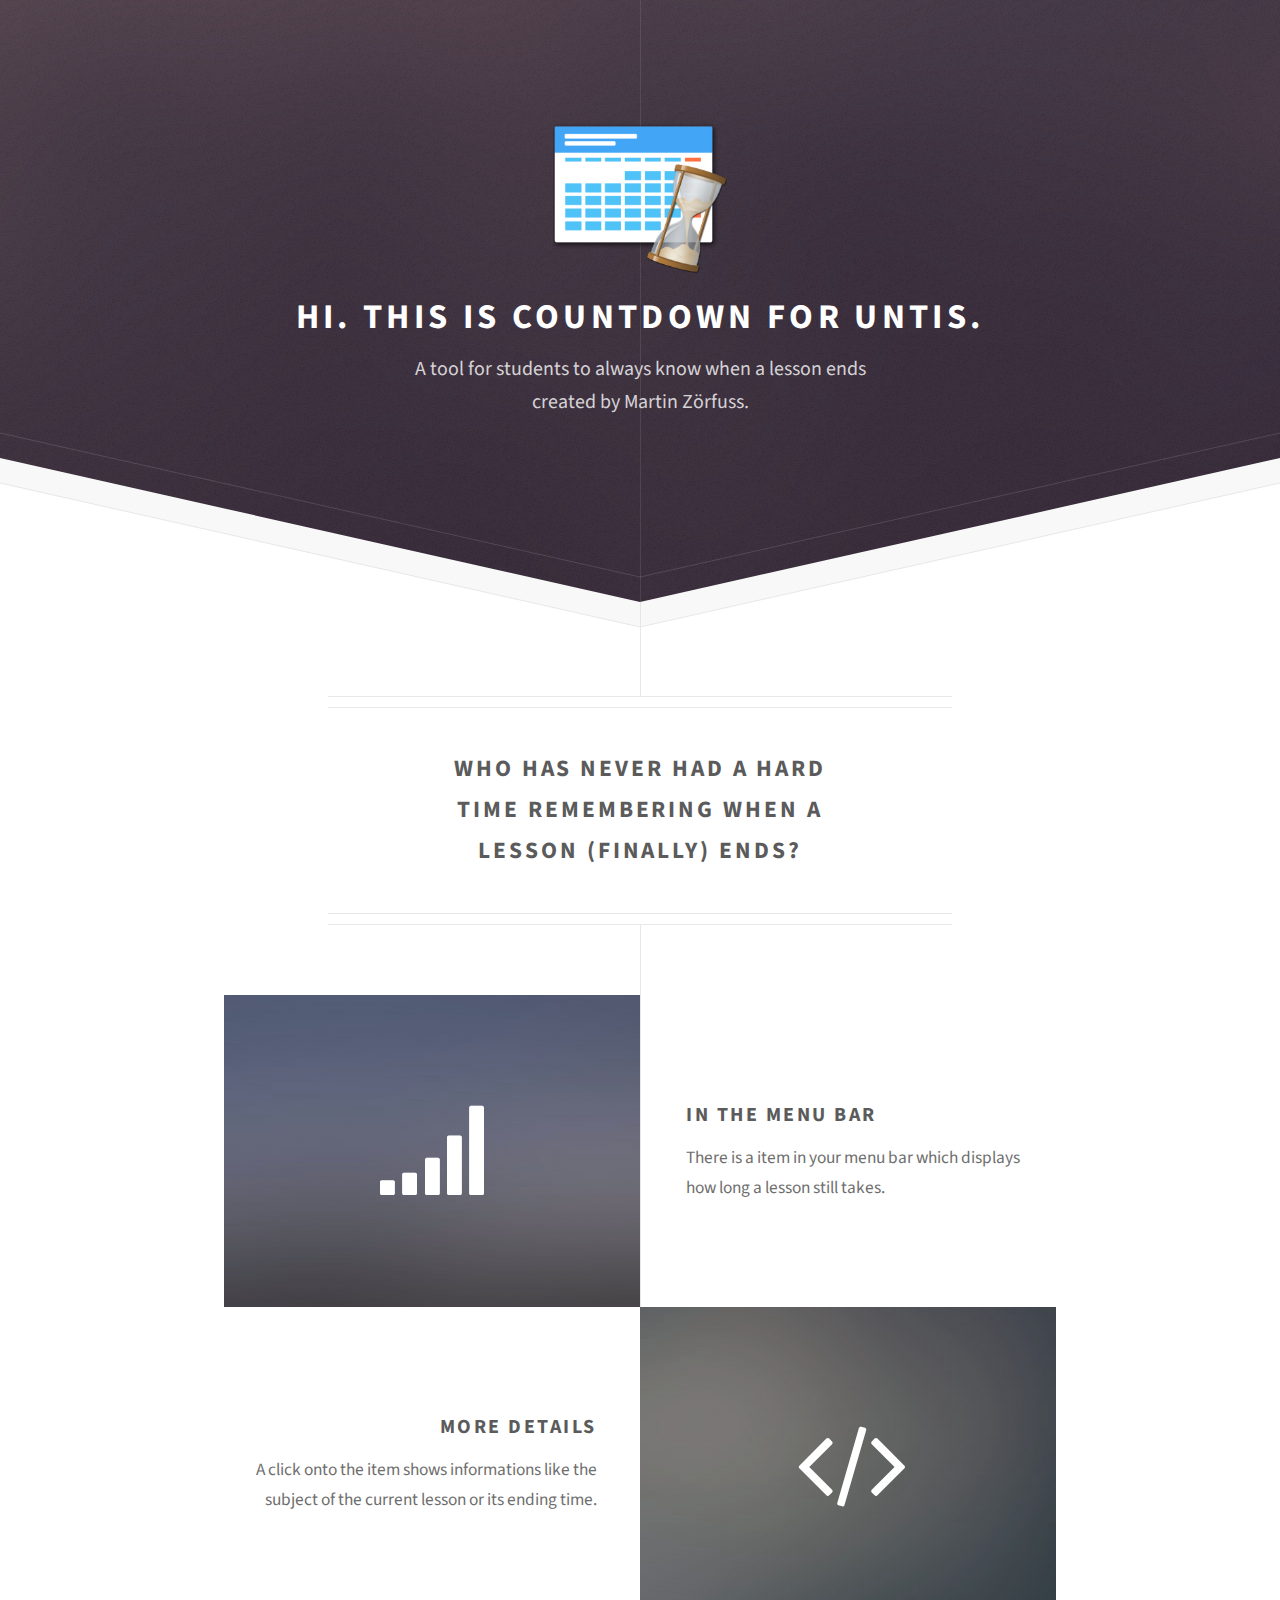
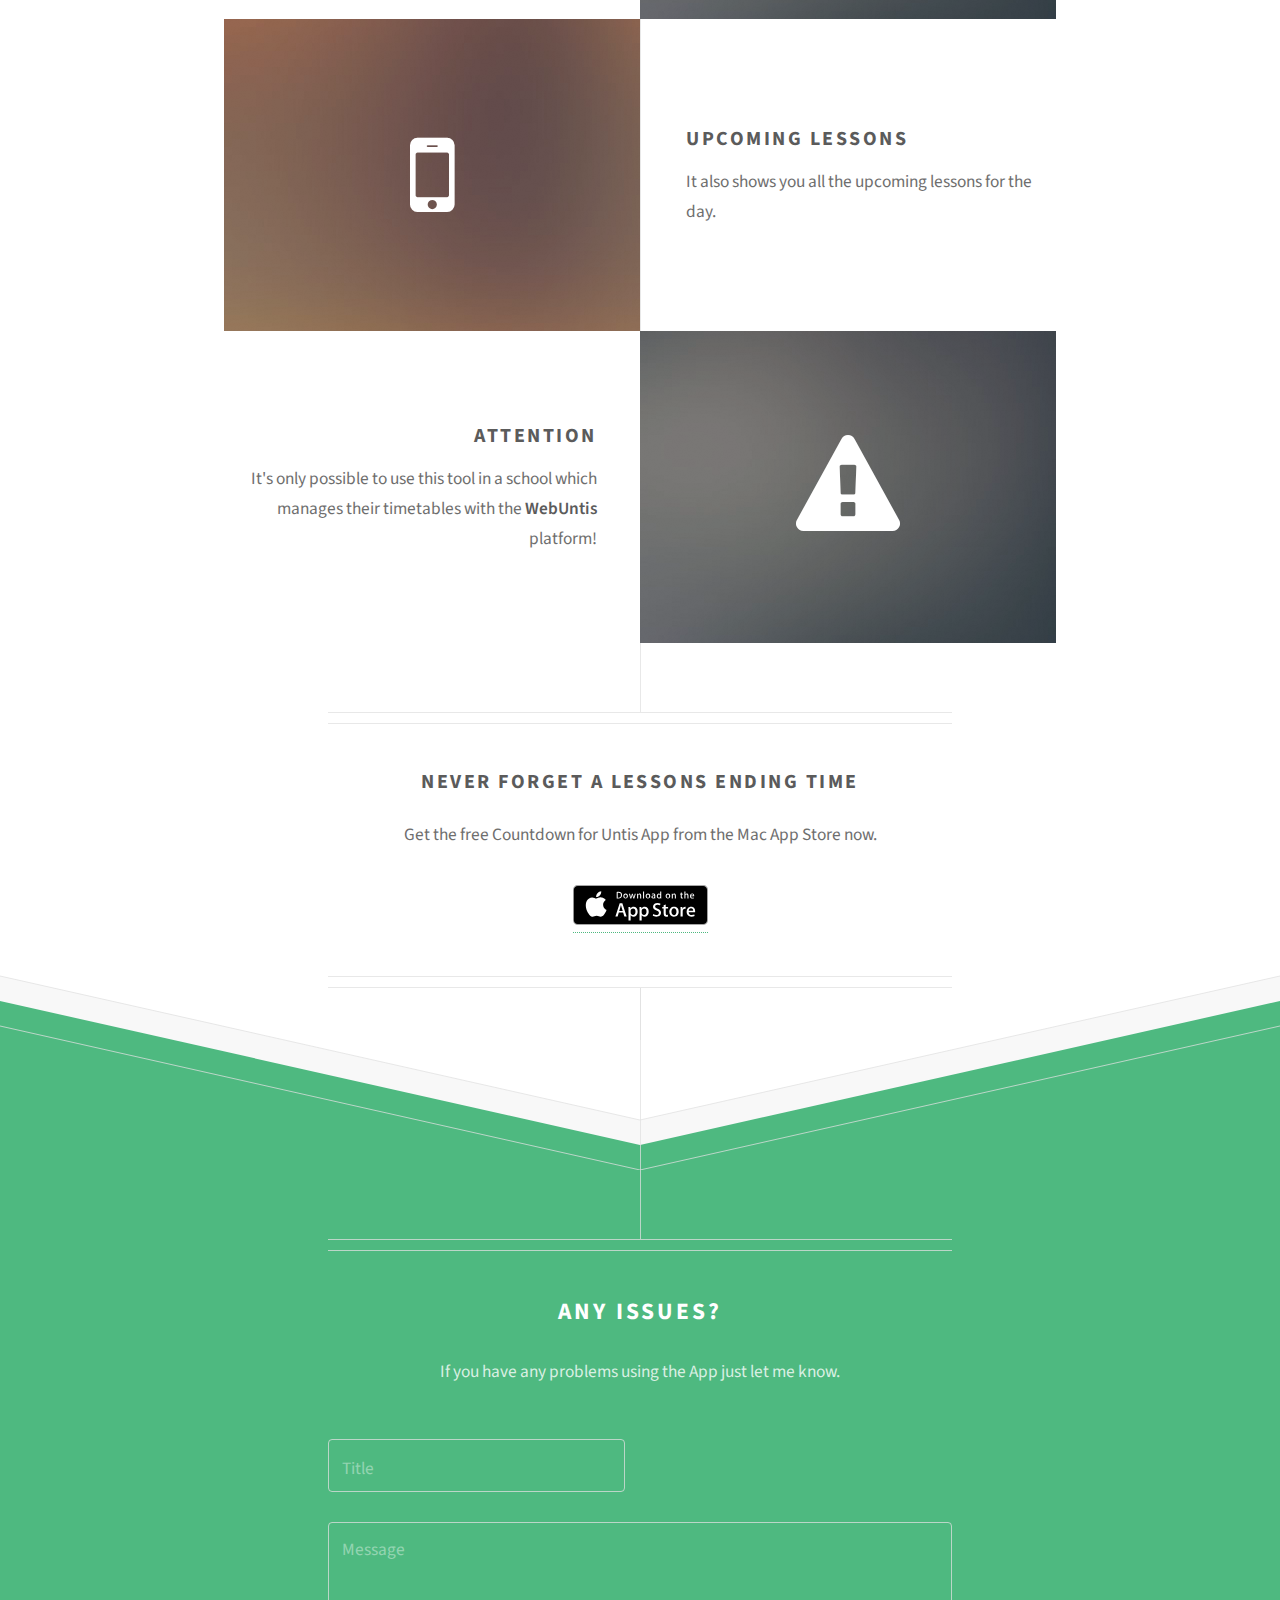
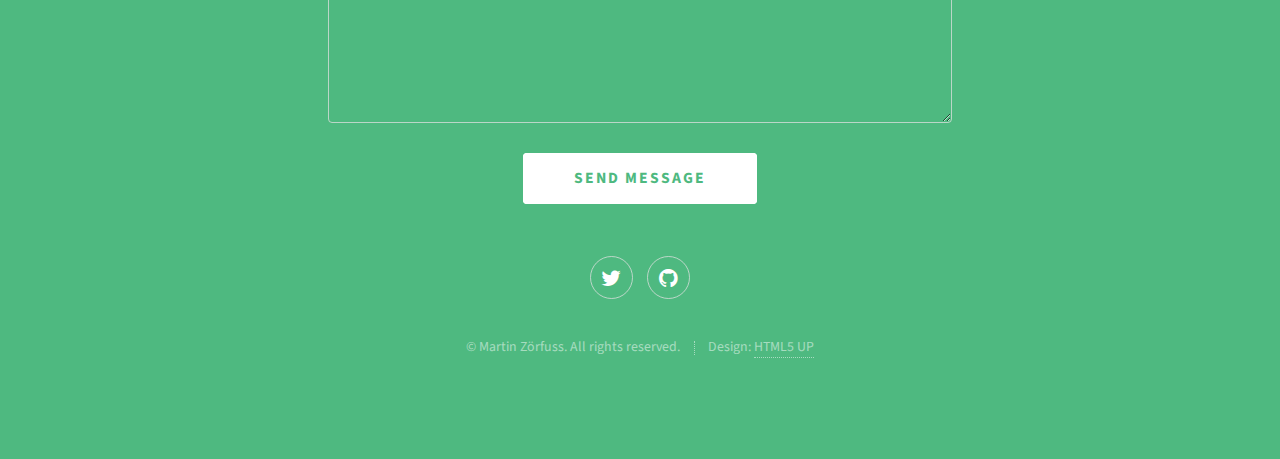
<file: UntisCountdown/index.html>
<!DOCTYPE HTML>
<!--
	Directive by HTML5 UP
	html5up.net | @ajlkn
	Free for personal and commercial use under the CCA 3.0 license (html5up.net/license)
-->
<html>
	<head>
		<title>Countdown for Untis</title>
		<meta charset="utf-8" />
		<meta name="viewport" content="width=device-width, initial-scale=1" />
		<!--[if lte IE 8]><script src="assets/js/ie/html5shiv.js"></script><![endif]-->
		<link rel="stylesheet" href="assets/css/main.css" />
		<!--[if lte IE 8]><link rel="stylesheet" href="assets/css/ie8.css" /><![endif]-->
	</head>
	<body>

		<!-- Header -->
			<div id="header">
				<!--span class="logo icon fa-paper-plane-o">TEST</span-->
				<img src="assets/logo.png" class="icon" style="height: 10em;"/>
				<h1>Hi. This is Countdown for Untis.</h1>
				<p>A tool for students to always know when a lesson ends
				<br />
				created by Martin Zörfuss.</p>
			</div>

		<!-- Main -->
			<div id="main">

				<header class="major container 75%">
					<h2>Who has never had a hard
					<br />
					time remembering when a
					<br />
					lesson (finally) ends?</h2>
					<!--
					<p>Tellus erat mauris ipsum fermentum<br />
					etiam vivamus nunc nibh morbi.</p>
					-->
				</header>

				<div class="box alt container">
					<section class="feature left">
						<div class="image icon fa-signal"><img src="images/pic01.jpg" alt="" /></div>
						<div class="content">
							<h3>In the Menu Bar</h3>
							<p>There is a item in your menu bar which displays how long a lesson still takes.</p>
						</div>
					</section>
					<section class="feature right">
						<div class="image icon fa-code"><img src="images/pic02.jpg" alt="" /></div>
						<div class="content">
							<h3>More Details</h3>
							<p>A click onto the item shows informations like the subject of the current lesson or its ending time.</p>
						</div>
					</section>
					<section class="feature left">
						<div class="image icon fa-mobile"><img src="images/pic03.jpg" alt="" /></div>
						<div class="content">
							<h3>Upcoming Lessons</h3>
							<p>It also shows you all the upcoming lessons for the day.</p>
						</div>
					</section>
					<section class="feature right">
						<div class="image icon fa-exclamation-triangle"><img src="images/pic02.jpg" alt="" /></div>
						<div class="content">
							<h3>Attention</h3>
							<p>It's only possible to use this tool in a school which manages their timetables with the <strong>WebUntis</strong> platform!</p>
						</div>
					</section>
				</div>

				<!--
				<div class="box container">
					<header>
						<h2>A lot of generic stuff</h2>
					</header>
					<section>
						<header>
							<h3>Paragraph</h3>
							<p>This is the subtitle for this particular heading</p>
						</header>
						<p>Phasellus nisl nisl, varius id <sup>porttitor sed pellentesque</sup> ac orci. Pellentesque
						habitant <strong>strong</strong> tristique <b>bold</b> et netus <i>italic</i> malesuada <em>emphasized</em> ac turpis egestas. Morbi
						leo suscipit ut. Praesent <sub>id turpis vitae</sub> turpis pretium ultricies. Vestibulum sit
						amet risus elit.</p>
					</section>
					<section>
						<header>
							<h3>Blockquote</h3>
						</header>
						<blockquote>Fringilla nisl. Donec accumsan interdum nisi, quis tincidunt felis sagittis eget.
						tempus euismod. Vestibulum ante ipsum primis in faucibus.</blockquote>
					</section>
					<section>
						<header>
							<h3>Divider</h3>
						</header>
						<p>Donec consectetur vestibulum dolor et pulvinar. Etiam vel felis enim, at viverra
						ligula. Ut porttitor sagittis lorem, quis eleifend nisi ornare vel. Praesent nec orci
						facilisis leo magna. Cras sit amet urna eros, id egestas urna. Quisque aliquam
						tempus euismod. Vestibulum ante ipsum primis in faucibus orci luctus et ultrices
						posuere cubilia.</p>
						<hr />
						<p>Donec consectetur vestibulum dolor et pulvinar. Etiam vel felis enim, at viverra
						ligula. Ut porttitor sagittis lorem, quis eleifend nisi ornare vel. Praesent nec orci
						facilisis leo magna. Cras sit amet urna eros, id egestas urna. Quisque aliquam
						tempus euismod. Vestibulum ante ipsum primis in faucibus orci luctus et ultrices
						posuere cubilia.</p>
					</section>
					<section>
						<header>
							<h3>Unordered List</h3>
						</header>
						<ul class="default">
							<li>Donec consectetur vestibulum dolor et pulvinar. Etiam vel felis enim, at viverra ligula. Ut porttitor sagittis lorem, quis eleifend nisi ornare vel.</li>
							<li>Donec consectetur vestibulum dolor et pulvinar. Etiam vel felis enim, at viverra ligula. Ut porttitor sagittis lorem, quis eleifend nisi ornare vel.</li>
							<li>Donec consectetur vestibulum dolor et pulvinar. Etiam vel felis enim, at viverra ligula. Ut porttitor sagittis lorem, quis eleifend nisi ornare vel.</li>
							<li>Donec consectetur vestibulum dolor et pulvinar. Etiam vel felis enim, at viverra ligula. Ut porttitor sagittis lorem, quis eleifend nisi ornare vel.</li>
						</ul>
					</section>
					<section>
						<header>
							<h3>Ordered List</h3>
						</header>
						<ol class="default">
							<li>Donec consectetur vestibulum dolor et pulvinar. Etiam vel felis enim, at viverra ligula. Ut porttitor sagittis lorem, quis eleifend nisi ornare vel.</li>
							<li>Donec consectetur vestibulum dolor et pulvinar. Etiam vel felis enim, at viverra ligula. Ut porttitor sagittis lorem, quis eleifend nisi ornare vel.</li>
							<li>Donec consectetur vestibulum dolor et pulvinar. Etiam vel felis enim, at viverra ligula. Ut porttitor sagittis lorem, quis eleifend nisi ornare vel.</li>
							<li>Donec consectetur vestibulum dolor et pulvinar. Etiam vel felis enim, at viverra ligula. Ut porttitor sagittis lorem, quis eleifend nisi ornare vel.</li>
						</ol>
					</section>
					<section>
						<header>
							<h3>Table</h3>
						</header>
						<div class="table-wrapper">
							<table class="default">
								<thead>
									<tr>
										<th>ID</th>
										<th>Name</th>
										<th>Description</th>
										<th>Price</th>
									</tr>
								</thead>
								<tbody>
									<tr>
										<td>45815</td>
										<td>Something</td>
										<td>Ut porttitor sagittis lorem, quis eleifend nisi ornare vel.</td>
										<td>29.99</td>
									</tr>
									<tr>
										<td>24524</td>
										<td>Nothing</td>
										<td>Ut porttitor sagittis lorem, quis eleifend nisi ornare vel.</td>
										<td>19.99</td>
									</tr>
									<tr>
										<td>45815</td>
										<td>Something</td>
										<td>Ut porttitor sagittis lorem, quis eleifend nisi ornare vel.</td>
										<td>29.99</td>
									</tr>
									<tr>
										<td>24524</td>
										<td>Nothing</td>
										<td>Ut porttitor sagittis lorem, quis eleifend nisi ornare vel.</td>
										<td>19.99</td>
									</tr>
								</tbody>
								<tfoot>
									<tr>
										<td colspan="3"></td>
										<td>100.00</td>
									</tr>
								</tfoot>
							</table>
						</div>
					</section>
					<section>
						<header>
							<h3>Form</h3>
						</header>
						<form method="post" action="#">
							<div class="row">
								<div class="6u 12u(mobilep)">
									<label for="name">Name</label>
									<input class="text" type="text" name="name" id="name" value="" placeholder="John Doe" />
								</div>
								<div class="6u 12u(mobilep)">
									<label for="email">Email</label>
									<input class="text" type="text" name="email" id="email" value="" placeholder="johndoe@domain.tld" />
								</div>
							</div>
							<div class="row">
								<div class="12u">
									<label for="subject">Subject</label>
									<input class="text" type="text" name="subject" id="subject" value="" placeholder="Enter your subject" />
								</div>
							</div>
							<div class="row">
								<div class="12u">
									<label for="subject">Message</label>
									<textarea name="message" id="message" placeholder="Enter your message" rows="6"></textarea>
								</div>
							</div>
							<div class="row">
								<div class="12u">
									<ul class="actions">
										<li><input type="submit" value="Send" /></li>
										<li><input type="reset" value="Reset" class="alt" /></li>
									</ul>
								</div>
							</div>
						</form>
					</section>
				</div>
				-->

				<footer class="major container 75%">
					<h3>Never forget a lessons ending time</h3>
					<p>Get the free Countdown for Untis App from the Mac App Store now.</p>
					<ul class="actions">
						<li><a href="https://itunes.apple.com/us/app/untiscountdown/id1231510522?l=de&ls=1&mt=12"><img src="assets/css/images/downloadOnAppstoreEnglish.svg" /></a></li>
					</ul>
				</footer>

			</div>

		<!-- Footer -->
			<div id="footer">
				<div class="container 75%">

					<header class="major last">
						<h2>Any issues?</h2>
					</header>

					<p>If you have any problems using the App just let me know.</p>

					<form>
						<!--div class="row">
							<div class="6u 12u(mobilep)">
								<input type="text" id="name" name="name" placeholder="Name" />
							</div>
							<div class="6u 12u(mobilep)">
								<input type="email" id="mail" name="email" placeholder="Email" />
							</div>
						</div-->
						<div class="row">
							<div class="6u 12u(mobilerep)">
								<input type="text" id="title" name="title" placeholder="Title" />
							</div>
						</div>
						<div class="row">
							<div class="12u">
								<textarea name="message" id="msg" placeholder="Message" rows="6"></textarea>
							</div>
						</div>
						<div class="row">
							<div class="12u">
								<ul class="actions">
									<li><input type="button" value="Send Message" onclick="submitIssue()" /></li>
								</ul>
							</div>
						</div>
					</form>

					<ul class="icons">
						<li><a href="https://twitter.com/Agroxtra" class="icon fa-twitter"><span class="label">Twitter</span></a></li>
						<li><a href="https://github.com/Agroxtra" class="icon fa-github"><span class="label">Github</span></a></li>
					</ul>

					<ul class="copyright">
						<li>&copy; Martin Zörfuss. All rights reserved.</li><li>Design: <a href="http://html5up.net">HTML5 UP</a></li>
					</ul>

				</div>
			</div>

		<!-- Scripts -->
			<script>
				function submitIssue(){
					let title = document.getElementById("title");
					let msg = document.getElementById("msg");
					console.log(msg.value);
					let link = "mailto:martin.zoerfuss@icloud.com"
             + "?subject=" + escape(title.value)
             + "&body=" + escape(msg.value);

    			window.location.href = link;
				}
			</script>

			<script src="assets/js/jquery.min.js"></script>
			<script src="assets/js/skel.min.js"></script>
			<script src="assets/js/util.js"></script>
			<!--[if lte IE 8]><script src="assets/js/ie/respond.min.js"></script><![endif]-->
			<script src="assets/js/main.js"></script>
	</body>
</html>
</file>
<file: UntisCountdown/assets/css/ie8.css>
/*
	Directive by HTML5 UP
	html5up.net | @ajlkn
	Free for personal and commercial use under the CCA 3.0 license (html5up.net/license)
*/

/* Basic */

	hr {
		border-top: solid 1px #cccccc;
	}

	blockquote {
		border-left: solid 0.5em #cccccc;
	}

/* Section/Article */

	header.major {
		border-color: #cccccc;
	}

		header.major p {
			border-top: solid 1px #cccccc;
		}

	footer.major {
		border-color: #cccccc;
	}

/* Button */

	input[type="submit"],
	input[type="reset"],
	input[type="button"],
	.button {
		position: relative;
		-ms-behavior: url("assets/js/ie/PIE.htc");
	}

		input[type="submit"].alt,
		input[type="reset"].alt,
		input[type="button"].alt,
		.button.alt {
			border: solid 1px #cccccc;
		}

/* Form */

	input[type="text"],
	input[type="password"],
	input[type="email"],
	select,
	textarea {
		position: relative;
		border: solid 1px #cccccc;
		-ms-behavior: url("assets/js/ie/PIE.htc");
	}

/* Image */

	.image {
		border: 0;
		display: inline-block;
		position: relative;
	}

		.image:after {
			display: none;
		}

/* Box */

	.box {
		border: solid 1px #cccccc;
	}

/* Header */

	#header {
		background-image: url("../../images/header.jpg") !important;
		background-size: cover !important;
		background-position: scroll !important;
		-ms-behavior: url("assets/js/ie/backgroundsize.min.htc");
		padding: 8em 0 !important;
		color: #ffffff;
	}

		#header a {
			color: inherit;
		}

		#header:before {
			content: '';
			background-image: url("images/overlay.png");
			position: absolute;
			left: 0;
			top: 0;
			width: 100%;
			height: 100%;
			display: block;
			z-index: 0;
		}

		#header > * {
			position: relative;
			z-index: 1;
		}

		#header .logo {
			-ms-behavior: url("assets/js/ie/PIE.htc");
		}

/* Footer */

	#footer {
		background-image: none !important;
		margin-top: 0 !important;
		padding: 4em 0 !important;
		color: #ffffff;
	}

/* Main */

	#main {
		padding: 4em 0;
	}
</file>
<file: UntisCountdown/assets/css/main.css>
@import url("font-awesome.min.css");
@import url("https://fonts.googleapis.com/css?family=Source+Sans+Pro:300,300italic,400,400italic,600,600italic,700,700italic");

/*
	Directive by HTML5 UP
	html5up.net | @ajlkn
	Free for personal and commercial use under the CCA 3.0 license (html5up.net/license)
*/

/* Reset */
a{
	text-decoration: none !important;

}
	html, body, div, span, applet, object, iframe, h1, h2, h3, h4, h5, h6, p, blockquote, pre, a, abbr, acronym, address, big, cite, code, del, dfn, em, img, ins, kbd, q, s, samp, small, strike, strong, sub, sup, tt, var, b, u, i, center, dl, dt, dd, ol, ul, li, fieldset, form, label, legend, table, caption, tbody, tfoot, thead, tr, th, td, article, aside, canvas, details, embed, figure, figcaption, footer, header, hgroup, menu, nav, output, ruby, section, summary, time, mark, audio, video {
		margin: 0;
		padding: 0;
		border: 0;
		font-size: 100%;
		font: inherit;
		vertical-align: baseline;
	}

	article, aside, details, figcaption, figure, footer, header, hgroup, menu, nav, section {
		display: block;
	}

	body {
		line-height: 1;
	}

	ol, ul {
		list-style: none;
	}

	blockquote, q {
		quotes: none;
	}

	blockquote:before, blockquote:after, q:before, q:after {
		content: '';
		content: none;
	}

	table {
		border-collapse: collapse;
		border-spacing: 0;
	}

	body {
		-webkit-text-size-adjust: none;
	}

/* Box Model */

	*, *:before, *:after {
		-moz-box-sizing: border-box;
		-webkit-box-sizing: border-box;
		box-sizing: border-box;
	}

/* Containers */

	.container {
		margin-left: auto;
		margin-right: auto;
	}

	.container.\31 25\25 {
		width: 100%;
		max-width: 63.75em;
		min-width: 51em;
	}

	.container.\37 5\25 {
		width: 38.25em;
	}

	.container.\35 0\25 {
		width: 25.5em;
	}

	.container.\32 5\25 {
		width: 12.75em;
	}

	.container {
		width: 51em;
	}

	@media screen and (max-width: 1680px) {

		.container.\31 25\25 {
			width: 100%;
			max-width: 63.75em;
			min-width: 51em;
		}

		.container.\37 5\25 {
			width: 38.25em;
		}

		.container.\35 0\25 {
			width: 25.5em;
		}

		.container.\32 5\25 {
			width: 12.75em;
		}

		.container {
			width: 51em;
		}

	}

	@media screen and (max-width: 1280px) {

		.container.\31 25\25 {
			width: 100%;
			max-width: 60em;
			min-width: 48em;
		}

		.container.\37 5\25 {
			width: 36em;
		}

		.container.\35 0\25 {
			width: 24em;
		}

		.container.\32 5\25 {
			width: 12em;
		}

		.container {
			width: 48em;
		}

	}

	@media screen and (max-width: 980px) {

		.container.\31 25\25 {
			width: 100%;
			max-width: 118.75%;
			min-width: 95%;
		}

		.container.\37 5\25 {
			width: 71.25%;
		}

		.container.\35 0\25 {
			width: 47.5%;
		}

		.container.\32 5\25 {
			width: 23.75%;
		}

		.container {
			width: 95%;
		}

	}

	@media screen and (max-width: 840px) {

		.container.\31 25\25 {
			width: 100%;
			max-width: 118.75%;
			min-width: 95%;
		}

		.container.\37 5\25 {
			width: 71.25%;
		}

		.container.\35 0\25 {
			width: 47.5%;
		}

		.container.\32 5\25 {
			width: 23.75%;
		}

		.container {
			width: 95% !important;
		}

	}

	@media screen and (max-width: 736px) {

		.container.\31 25\25 {
			width: 100%;
			max-width: 112.5%;
			min-width: 90%;
		}

		.container.\37 5\25 {
			width: 67.5%;
		}

		.container.\35 0\25 {
			width: 45%;
		}

		.container.\32 5\25 {
			width: 22.5%;
		}

		.container {
			width: 90% !important;
		}

	}

	@media screen and (max-width: 480px) {

		.container.\31 25\25 {
			width: 100%;
			max-width: 125%;
			min-width: 100%;
		}

		.container.\37 5\25 {
			width: 75%;
		}

		.container.\35 0\25 {
			width: 50%;
		}

		.container.\32 5\25 {
			width: 25%;
		}

		.container {
			width: 100% !important;
		}

	}

/* Grid */

	.row {
		border-bottom: solid 1px transparent;
		-moz-box-sizing: border-box;
		-webkit-box-sizing: border-box;
		box-sizing: border-box;
	}

	.row > * {
		float: left;
		-moz-box-sizing: border-box;
		-webkit-box-sizing: border-box;
		box-sizing: border-box;
	}

	.row:after, .row:before {
		content: '';
		display: block;
		clear: both;
		height: 0;
	}

	.row.uniform > * > :first-child {
		margin-top: 0;
	}

	.row.uniform > * > :last-child {
		margin-bottom: 0;
	}

	.row.\30 \25 > * {
		padding: 0px 0 0 0px;
	}

	.row.\30 \25 {
		margin: 0px 0 -1px 0px;
	}

	.row.uniform.\30 \25 > * {
		padding: 0px 0 0 0px;
	}

	.row.uniform.\30 \25 {
		margin: 0px 0 -1px 0px;
	}

	.row > * {
		padding: 30px 0 0 30px;
	}

	.row {
		margin: -30px 0 -1px -30px;
	}

	.row.uniform > * {
		padding: 30px 0 0 30px;
	}

	.row.uniform {
		margin: -30px 0 -1px -30px;
	}

	.row.\32 00\25 > * {
		padding: 60px 0 0 60px;
	}

	.row.\32 00\25 {
		margin: -60px 0 -1px -60px;
	}

	.row.uniform.\32 00\25 > * {
		padding: 60px 0 0 60px;
	}

	.row.uniform.\32 00\25 {
		margin: -60px 0 -1px -60px;
	}

	.row.\31 50\25 > * {
		padding: 45px 0 0 45px;
	}

	.row.\31 50\25 {
		margin: -45px 0 -1px -45px;
	}

	.row.uniform.\31 50\25 > * {
		padding: 45px 0 0 45px;
	}

	.row.uniform.\31 50\25 {
		margin: -45px 0 -1px -45px;
	}

	.row.\35 0\25 > * {
		padding: 15px 0 0 15px;
	}

	.row.\35 0\25 {
		margin: -15px 0 -1px -15px;
	}

	.row.uniform.\35 0\25 > * {
		padding: 15px 0 0 15px;
	}

	.row.uniform.\35 0\25 {
		margin: -15px 0 -1px -15px;
	}

	.row.\32 5\25 > * {
		padding: 7.5px 0 0 7.5px;
	}

	.row.\32 5\25 {
		margin: -7.5px 0 -1px -7.5px;
	}

	.row.uniform.\32 5\25 > * {
		padding: 7.5px 0 0 7.5px;
	}

	.row.uniform.\32 5\25 {
		margin: -7.5px 0 -1px -7.5px;
	}

	.\31 2u, .\31 2u\24 {
		width: 100%;
		clear: none;
		margin-left: 0;
	}

	.\31 1u, .\31 1u\24 {
		width: 91.6666666667%;
		clear: none;
		margin-left: 0;
	}

	.\31 0u, .\31 0u\24 {
		width: 83.3333333333%;
		clear: none;
		margin-left: 0;
	}

	.\39 u, .\39 u\24 {
		width: 75%;
		clear: none;
		margin-left: 0;
	}

	.\38 u, .\38 u\24 {
		width: 66.6666666667%;
		clear: none;
		margin-left: 0;
	}

	.\37 u, .\37 u\24 {
		width: 58.3333333333%;
		clear: none;
		margin-left: 0;
	}

	.\36 u, .\36 u\24 {
		width: 50%;
		clear: none;
		margin-left: 0;
	}

	.\35 u, .\35 u\24 {
		width: 41.6666666667%;
		clear: none;
		margin-left: 0;
	}

	.\34 u, .\34 u\24 {
		width: 33.3333333333%;
		clear: none;
		margin-left: 0;
	}

	.\33 u, .\33 u\24 {
		width: 25%;
		clear: none;
		margin-left: 0;
	}

	.\32 u, .\32 u\24 {
		width: 16.6666666667%;
		clear: none;
		margin-left: 0;
	}

	.\31 u, .\31 u\24 {
		width: 8.3333333333%;
		clear: none;
		margin-left: 0;
	}

	.\31 2u\24 + *,
	.\31 1u\24 + *,
	.\31 0u\24 + *,
	.\39 u\24 + *,
	.\38 u\24 + *,
	.\37 u\24 + *,
	.\36 u\24 + *,
	.\35 u\24 + *,
	.\34 u\24 + *,
	.\33 u\24 + *,
	.\32 u\24 + *,
	.\31 u\24 + * {
		clear: left;
	}

	.\-11u {
		margin-left: 91.66667%;
	}

	.\-10u {
		margin-left: 83.33333%;
	}

	.\-9u {
		margin-left: 75%;
	}

	.\-8u {
		margin-left: 66.66667%;
	}

	.\-7u {
		margin-left: 58.33333%;
	}

	.\-6u {
		margin-left: 50%;
	}

	.\-5u {
		margin-left: 41.66667%;
	}

	.\-4u {
		margin-left: 33.33333%;
	}

	.\-3u {
		margin-left: 25%;
	}

	.\-2u {
		margin-left: 16.66667%;
	}

	.\-1u {
		margin-left: 8.33333%;
	}

	@media screen and (max-width: 1680px) {

		.row > * {
			padding: 30px 0 0 30px;
		}

		.row {
			margin: -30px 0 -1px -30px;
		}

		.row.uniform > * {
			padding: 30px 0 0 30px;
		}

		.row.uniform {
			margin: -30px 0 -1px -30px;
		}

		.row.\32 00\25 > * {
			padding: 60px 0 0 60px;
		}

		.row.\32 00\25 {
			margin: -60px 0 -1px -60px;
		}

		.row.uniform.\32 00\25 > * {
			padding: 60px 0 0 60px;
		}

		.row.uniform.\32 00\25 {
			margin: -60px 0 -1px -60px;
		}

		.row.\31 50\25 > * {
			padding: 45px 0 0 45px;
		}

		.row.\31 50\25 {
			margin: -45px 0 -1px -45px;
		}

		.row.uniform.\31 50\25 > * {
			padding: 45px 0 0 45px;
		}

		.row.uniform.\31 50\25 {
			margin: -45px 0 -1px -45px;
		}

		.row.\35 0\25 > * {
			padding: 15px 0 0 15px;
		}

		.row.\35 0\25 {
			margin: -15px 0 -1px -15px;
		}

		.row.uniform.\35 0\25 > * {
			padding: 15px 0 0 15px;
		}

		.row.uniform.\35 0\25 {
			margin: -15px 0 -1px -15px;
		}

		.row.\32 5\25 > * {
			padding: 7.5px 0 0 7.5px;
		}

		.row.\32 5\25 {
			margin: -7.5px 0 -1px -7.5px;
		}

		.row.uniform.\32 5\25 > * {
			padding: 7.5px 0 0 7.5px;
		}

		.row.uniform.\32 5\25 {
			margin: -7.5px 0 -1px -7.5px;
		}

		.\31 2u\28wide\29, .\31 2u\24\28wide\29 {
			width: 100%;
			clear: none;
			margin-left: 0;
		}

		.\31 1u\28wide\29, .\31 1u\24\28wide\29 {
			width: 91.6666666667%;
			clear: none;
			margin-left: 0;
		}

		.\31 0u\28wide\29, .\31 0u\24\28wide\29 {
			width: 83.3333333333%;
			clear: none;
			margin-left: 0;
		}

		.\39 u\28wide\29, .\39 u\24\28wide\29 {
			width: 75%;
			clear: none;
			margin-left: 0;
		}

		.\38 u\28wide\29, .\38 u\24\28wide\29 {
			width: 66.6666666667%;
			clear: none;
			margin-left: 0;
		}

		.\37 u\28wide\29, .\37 u\24\28wide\29 {
			width: 58.3333333333%;
			clear: none;
			margin-left: 0;
		}

		.\36 u\28wide\29, .\36 u\24\28wide\29 {
			width: 50%;
			clear: none;
			margin-left: 0;
		}

		.\35 u\28wide\29, .\35 u\24\28wide\29 {
			width: 41.6666666667%;
			clear: none;
			margin-left: 0;
		}

		.\34 u\28wide\29, .\34 u\24\28wide\29 {
			width: 33.3333333333%;
			clear: none;
			margin-left: 0;
		}

		.\33 u\28wide\29, .\33 u\24\28wide\29 {
			width: 25%;
			clear: none;
			margin-left: 0;
		}

		.\32 u\28wide\29, .\32 u\24\28wide\29 {
			width: 16.6666666667%;
			clear: none;
			margin-left: 0;
		}

		.\31 u\28wide\29, .\31 u\24\28wide\29 {
			width: 8.3333333333%;
			clear: none;
			margin-left: 0;
		}

		.\31 2u\24\28wide\29 + *,
		.\31 1u\24\28wide\29 + *,
		.\31 0u\24\28wide\29 + *,
		.\39 u\24\28wide\29 + *,
		.\38 u\24\28wide\29 + *,
		.\37 u\24\28wide\29 + *,
		.\36 u\24\28wide\29 + *,
		.\35 u\24\28wide\29 + *,
		.\34 u\24\28wide\29 + *,
		.\33 u\24\28wide\29 + *,
		.\32 u\24\28wide\29 + *,
		.\31 u\24\28wide\29 + * {
			clear: left;
		}

		.\-11u\28wide\29 {
			margin-left: 91.66667%;
		}

		.\-10u\28wide\29 {
			margin-left: 83.33333%;
		}

		.\-9u\28wide\29 {
			margin-left: 75%;
		}

		.\-8u\28wide\29 {
			margin-left: 66.66667%;
		}

		.\-7u\28wide\29 {
			margin-left: 58.33333%;
		}

		.\-6u\28wide\29 {
			margin-left: 50%;
		}

		.\-5u\28wide\29 {
			margin-left: 41.66667%;
		}

		.\-4u\28wide\29 {
			margin-left: 33.33333%;
		}

		.\-3u\28wide\29 {
			margin-left: 25%;
		}

		.\-2u\28wide\29 {
			margin-left: 16.66667%;
		}

		.\-1u\28wide\29 {
			margin-left: 8.33333%;
		}

	}

	@media screen and (max-width: 1280px) {

		.row > * {
			padding: 30px 0 0 30px;
		}

		.row {
			margin: -30px 0 -1px -30px;
		}

		.row.uniform > * {
			padding: 30px 0 0 30px;
		}

		.row.uniform {
			margin: -30px 0 -1px -30px;
		}

		.row.\32 00\25 > * {
			padding: 60px 0 0 60px;
		}

		.row.\32 00\25 {
			margin: -60px 0 -1px -60px;
		}

		.row.uniform.\32 00\25 > * {
			padding: 60px 0 0 60px;
		}

		.row.uniform.\32 00\25 {
			margin: -60px 0 -1px -60px;
		}

		.row.\31 50\25 > * {
			padding: 45px 0 0 45px;
		}

		.row.\31 50\25 {
			margin: -45px 0 -1px -45px;
		}

		.row.uniform.\31 50\25 > * {
			padding: 45px 0 0 45px;
		}

		.row.uniform.\31 50\25 {
			margin: -45px 0 -1px -45px;
		}

		.row.\35 0\25 > * {
			padding: 15px 0 0 15px;
		}

		.row.\35 0\25 {
			margin: -15px 0 -1px -15px;
		}

		.row.uniform.\35 0\25 > * {
			padding: 15px 0 0 15px;
		}

		.row.uniform.\35 0\25 {
			margin: -15px 0 -1px -15px;
		}

		.row.\32 5\25 > * {
			padding: 7.5px 0 0 7.5px;
		}

		.row.\32 5\25 {
			margin: -7.5px 0 -1px -7.5px;
		}

		.row.uniform.\32 5\25 > * {
			padding: 7.5px 0 0 7.5px;
		}

		.row.uniform.\32 5\25 {
			margin: -7.5px 0 -1px -7.5px;
		}

		.\31 2u\28normal\29, .\31 2u\24\28normal\29 {
			width: 100%;
			clear: none;
			margin-left: 0;
		}

		.\31 1u\28normal\29, .\31 1u\24\28normal\29 {
			width: 91.6666666667%;
			clear: none;
			margin-left: 0;
		}

		.\31 0u\28normal\29, .\31 0u\24\28normal\29 {
			width: 83.3333333333%;
			clear: none;
			margin-left: 0;
		}

		.\39 u\28normal\29, .\39 u\24\28normal\29 {
			width: 75%;
			clear: none;
			margin-left: 0;
		}

		.\38 u\28normal\29, .\38 u\24\28normal\29 {
			width: 66.6666666667%;
			clear: none;
			margin-left: 0;
		}

		.\37 u\28normal\29, .\37 u\24\28normal\29 {
			width: 58.3333333333%;
			clear: none;
			margin-left: 0;
		}

		.\36 u\28normal\29, .\36 u\24\28normal\29 {
			width: 50%;
			clear: none;
			margin-left: 0;
		}

		.\35 u\28normal\29, .\35 u\24\28normal\29 {
			width: 41.6666666667%;
			clear: none;
			margin-left: 0;
		}

		.\34 u\28normal\29, .\34 u\24\28normal\29 {
			width: 33.3333333333%;
			clear: none;
			margin-left: 0;
		}

		.\33 u\28normal\29, .\33 u\24\28normal\29 {
			width: 25%;
			clear: none;
			margin-left: 0;
		}

		.\32 u\28normal\29, .\32 u\24\28normal\29 {
			width: 16.6666666667%;
			clear: none;
			margin-left: 0;
		}

		.\31 u\28normal\29, .\31 u\24\28normal\29 {
			width: 8.3333333333%;
			clear: none;
			margin-left: 0;
		}

		.\31 2u\24\28normal\29 + *,
		.\31 1u\24\28normal\29 + *,
		.\31 0u\24\28normal\29 + *,
		.\39 u\24\28normal\29 + *,
		.\38 u\24\28normal\29 + *,
		.\37 u\24\28normal\29 + *,
		.\36 u\24\28normal\29 + *,
		.\35 u\24\28normal\29 + *,
		.\34 u\24\28normal\29 + *,
		.\33 u\24\28normal\29 + *,
		.\32 u\24\28normal\29 + *,
		.\31 u\24\28normal\29 + * {
			clear: left;
		}

		.\-11u\28normal\29 {
			margin-left: 91.66667%;
		}

		.\-10u\28normal\29 {
			margin-left: 83.33333%;
		}

		.\-9u\28normal\29 {
			margin-left: 75%;
		}

		.\-8u\28normal\29 {
			margin-left: 66.66667%;
		}

		.\-7u\28normal\29 {
			margin-left: 58.33333%;
		}

		.\-6u\28normal\29 {
			margin-left: 50%;
		}

		.\-5u\28normal\29 {
			margin-left: 41.66667%;
		}

		.\-4u\28normal\29 {
			margin-left: 33.33333%;
		}

		.\-3u\28normal\29 {
			margin-left: 25%;
		}

		.\-2u\28normal\29 {
			margin-left: 16.66667%;
		}

		.\-1u\28normal\29 {
			margin-left: 8.33333%;
		}

	}

	@media screen and (max-width: 980px) {

		.row > * {
			padding: 30px 0 0 30px;
		}

		.row {
			margin: -30px 0 -1px -30px;
		}

		.row.uniform > * {
			padding: 30px 0 0 30px;
		}

		.row.uniform {
			margin: -30px 0 -1px -30px;
		}

		.row.\32 00\25 > * {
			padding: 60px 0 0 60px;
		}

		.row.\32 00\25 {
			margin: -60px 0 -1px -60px;
		}

		.row.uniform.\32 00\25 > * {
			padding: 60px 0 0 60px;
		}

		.row.uniform.\32 00\25 {
			margin: -60px 0 -1px -60px;
		}

		.row.\31 50\25 > * {
			padding: 45px 0 0 45px;
		}

		.row.\31 50\25 {
			margin: -45px 0 -1px -45px;
		}

		.row.uniform.\31 50\25 > * {
			padding: 45px 0 0 45px;
		}

		.row.uniform.\31 50\25 {
			margin: -45px 0 -1px -45px;
		}

		.row.\35 0\25 > * {
			padding: 15px 0 0 15px;
		}

		.row.\35 0\25 {
			margin: -15px 0 -1px -15px;
		}

		.row.uniform.\35 0\25 > * {
			padding: 15px 0 0 15px;
		}

		.row.uniform.\35 0\25 {
			margin: -15px 0 -1px -15px;
		}

		.row.\32 5\25 > * {
			padding: 7.5px 0 0 7.5px;
		}

		.row.\32 5\25 {
			margin: -7.5px 0 -1px -7.5px;
		}

		.row.uniform.\32 5\25 > * {
			padding: 7.5px 0 0 7.5px;
		}

		.row.uniform.\32 5\25 {
			margin: -7.5px 0 -1px -7.5px;
		}

		.\31 2u\28narrow\29, .\31 2u\24\28narrow\29 {
			width: 100%;
			clear: none;
			margin-left: 0;
		}

		.\31 1u\28narrow\29, .\31 1u\24\28narrow\29 {
			width: 91.6666666667%;
			clear: none;
			margin-left: 0;
		}

		.\31 0u\28narrow\29, .\31 0u\24\28narrow\29 {
			width: 83.3333333333%;
			clear: none;
			margin-left: 0;
		}

		.\39 u\28narrow\29, .\39 u\24\28narrow\29 {
			width: 75%;
			clear: none;
			margin-left: 0;
		}

		.\38 u\28narrow\29, .\38 u\24\28narrow\29 {
			width: 66.6666666667%;
			clear: none;
			margin-left: 0;
		}

		.\37 u\28narrow\29, .\37 u\24\28narrow\29 {
			width: 58.3333333333%;
			clear: none;
			margin-left: 0;
		}

		.\36 u\28narrow\29, .\36 u\24\28narrow\29 {
			width: 50%;
			clear: none;
			margin-left: 0;
		}

		.\35 u\28narrow\29, .\35 u\24\28narrow\29 {
			width: 41.6666666667%;
			clear: none;
			margin-left: 0;
		}

		.\34 u\28narrow\29, .\34 u\24\28narrow\29 {
			width: 33.3333333333%;
			clear: none;
			margin-left: 0;
		}

		.\33 u\28narrow\29, .\33 u\24\28narrow\29 {
			width: 25%;
			clear: none;
			margin-left: 0;
		}

		.\32 u\28narrow\29, .\32 u\24\28narrow\29 {
			width: 16.6666666667%;
			clear: none;
			margin-left: 0;
		}

		.\31 u\28narrow\29, .\31 u\24\28narrow\29 {
			width: 8.3333333333%;
			clear: none;
			margin-left: 0;
		}

		.\31 2u\24\28narrow\29 + *,
		.\31 1u\24\28narrow\29 + *,
		.\31 0u\24\28narrow\29 + *,
		.\39 u\24\28narrow\29 + *,
		.\38 u\24\28narrow\29 + *,
		.\37 u\24\28narrow\29 + *,
		.\36 u\24\28narrow\29 + *,
		.\35 u\24\28narrow\29 + *,
		.\34 u\24\28narrow\29 + *,
		.\33 u\24\28narrow\29 + *,
		.\32 u\24\28narrow\29 + *,
		.\31 u\24\28narrow\29 + * {
			clear: left;
		}

		.\-11u\28narrow\29 {
			margin-left: 91.66667%;
		}

		.\-10u\28narrow\29 {
			margin-left: 83.33333%;
		}

		.\-9u\28narrow\29 {
			margin-left: 75%;
		}

		.\-8u\28narrow\29 {
			margin-left: 66.66667%;
		}

		.\-7u\28narrow\29 {
			margin-left: 58.33333%;
		}

		.\-6u\28narrow\29 {
			margin-left: 50%;
		}

		.\-5u\28narrow\29 {
			margin-left: 41.66667%;
		}

		.\-4u\28narrow\29 {
			margin-left: 33.33333%;
		}

		.\-3u\28narrow\29 {
			margin-left: 25%;
		}

		.\-2u\28narrow\29 {
			margin-left: 16.66667%;
		}

		.\-1u\28narrow\29 {
			margin-left: 8.33333%;
		}

	}

	@media screen and (max-width: 840px) {

		.row > * {
			padding: 20px 0 0 20px;
		}

		.row {
			margin: -20px 0 -1px -20px;
		}

		.row.uniform > * {
			padding: 20px 0 0 20px;
		}

		.row.uniform {
			margin: -20px 0 -1px -20px;
		}

		.row.\32 00\25 > * {
			padding: 40px 0 0 40px;
		}

		.row.\32 00\25 {
			margin: -40px 0 -1px -40px;
		}

		.row.uniform.\32 00\25 > * {
			padding: 40px 0 0 40px;
		}

		.row.uniform.\32 00\25 {
			margin: -40px 0 -1px -40px;
		}

		.row.\31 50\25 > * {
			padding: 30px 0 0 30px;
		}

		.row.\31 50\25 {
			margin: -30px 0 -1px -30px;
		}

		.row.uniform.\31 50\25 > * {
			padding: 30px 0 0 30px;
		}

		.row.uniform.\31 50\25 {
			margin: -30px 0 -1px -30px;
		}

		.row.\35 0\25 > * {
			padding: 10px 0 0 10px;
		}

		.row.\35 0\25 {
			margin: -10px 0 -1px -10px;
		}

		.row.uniform.\35 0\25 > * {
			padding: 10px 0 0 10px;
		}

		.row.uniform.\35 0\25 {
			margin: -10px 0 -1px -10px;
		}

		.row.\32 5\25 > * {
			padding: 5px 0 0 5px;
		}

		.row.\32 5\25 {
			margin: -5px 0 -1px -5px;
		}

		.row.uniform.\32 5\25 > * {
			padding: 5px 0 0 5px;
		}

		.row.uniform.\32 5\25 {
			margin: -5px 0 -1px -5px;
		}

		.\31 2u\28narrower\29, .\31 2u\24\28narrower\29 {
			width: 100%;
			clear: none;
			margin-left: 0;
		}

		.\31 1u\28narrower\29, .\31 1u\24\28narrower\29 {
			width: 91.6666666667%;
			clear: none;
			margin-left: 0;
		}

		.\31 0u\28narrower\29, .\31 0u\24\28narrower\29 {
			width: 83.3333333333%;
			clear: none;
			margin-left: 0;
		}

		.\39 u\28narrower\29, .\39 u\24\28narrower\29 {
			width: 75%;
			clear: none;
			margin-left: 0;
		}

		.\38 u\28narrower\29, .\38 u\24\28narrower\29 {
			width: 66.6666666667%;
			clear: none;
			margin-left: 0;
		}

		.\37 u\28narrower\29, .\37 u\24\28narrower\29 {
			width: 58.3333333333%;
			clear: none;
			margin-left: 0;
		}

		.\36 u\28narrower\29, .\36 u\24\28narrower\29 {
			width: 50%;
			clear: none;
			margin-left: 0;
		}

		.\35 u\28narrower\29, .\35 u\24\28narrower\29 {
			width: 41.6666666667%;
			clear: none;
			margin-left: 0;
		}

		.\34 u\28narrower\29, .\34 u\24\28narrower\29 {
			width: 33.3333333333%;
			clear: none;
			margin-left: 0;
		}

		.\33 u\28narrower\29, .\33 u\24\28narrower\29 {
			width: 25%;
			clear: none;
			margin-left: 0;
		}

		.\32 u\28narrower\29, .\32 u\24\28narrower\29 {
			width: 16.6666666667%;
			clear: none;
			margin-left: 0;
		}

		.\31 u\28narrower\29, .\31 u\24\28narrower\29 {
			width: 8.3333333333%;
			clear: none;
			margin-left: 0;
		}

		.\31 2u\24\28narrower\29 + *,
		.\31 1u\24\28narrower\29 + *,
		.\31 0u\24\28narrower\29 + *,
		.\39 u\24\28narrower\29 + *,
		.\38 u\24\28narrower\29 + *,
		.\37 u\24\28narrower\29 + *,
		.\36 u\24\28narrower\29 + *,
		.\35 u\24\28narrower\29 + *,
		.\34 u\24\28narrower\29 + *,
		.\33 u\24\28narrower\29 + *,
		.\32 u\24\28narrower\29 + *,
		.\31 u\24\28narrower\29 + * {
			clear: left;
		}

		.\-11u\28narrower\29 {
			margin-left: 91.66667%;
		}

		.\-10u\28narrower\29 {
			margin-left: 83.33333%;
		}

		.\-9u\28narrower\29 {
			margin-left: 75%;
		}

		.\-8u\28narrower\29 {
			margin-left: 66.66667%;
		}

		.\-7u\28narrower\29 {
			margin-left: 58.33333%;
		}

		.\-6u\28narrower\29 {
			margin-left: 50%;
		}

		.\-5u\28narrower\29 {
			margin-left: 41.66667%;
		}

		.\-4u\28narrower\29 {
			margin-left: 33.33333%;
		}

		.\-3u\28narrower\29 {
			margin-left: 25%;
		}

		.\-2u\28narrower\29 {
			margin-left: 16.66667%;
		}

		.\-1u\28narrower\29 {
			margin-left: 8.33333%;
		}

	}

	@media screen and (max-width: 736px) {

		.row > * {
			padding: 20px 0 0 20px;
		}

		.row {
			margin: -20px 0 -1px -20px;
		}

		.row.uniform > * {
			padding: 20px 0 0 20px;
		}

		.row.uniform {
			margin: -20px 0 -1px -20px;
		}

		.row.\32 00\25 > * {
			padding: 40px 0 0 40px;
		}

		.row.\32 00\25 {
			margin: -40px 0 -1px -40px;
		}

		.row.uniform.\32 00\25 > * {
			padding: 40px 0 0 40px;
		}

		.row.uniform.\32 00\25 {
			margin: -40px 0 -1px -40px;
		}

		.row.\31 50\25 > * {
			padding: 30px 0 0 30px;
		}

		.row.\31 50\25 {
			margin: -30px 0 -1px -30px;
		}

		.row.uniform.\31 50\25 > * {
			padding: 30px 0 0 30px;
		}

		.row.uniform.\31 50\25 {
			margin: -30px 0 -1px -30px;
		}

		.row.\35 0\25 > * {
			padding: 10px 0 0 10px;
		}

		.row.\35 0\25 {
			margin: -10px 0 -1px -10px;
		}

		.row.uniform.\35 0\25 > * {
			padding: 10px 0 0 10px;
		}

		.row.uniform.\35 0\25 {
			margin: -10px 0 -1px -10px;
		}

		.row.\32 5\25 > * {
			padding: 5px 0 0 5px;
		}

		.row.\32 5\25 {
			margin: -5px 0 -1px -5px;
		}

		.row.uniform.\32 5\25 > * {
			padding: 5px 0 0 5px;
		}

		.row.uniform.\32 5\25 {
			margin: -5px 0 -1px -5px;
		}

		.\31 2u\28mobile\29, .\31 2u\24\28mobile\29 {
			width: 100%;
			clear: none;
			margin-left: 0;
		}

		.\31 1u\28mobile\29, .\31 1u\24\28mobile\29 {
			width: 91.6666666667%;
			clear: none;
			margin-left: 0;
		}

		.\31 0u\28mobile\29, .\31 0u\24\28mobile\29 {
			width: 83.3333333333%;
			clear: none;
			margin-left: 0;
		}

		.\39 u\28mobile\29, .\39 u\24\28mobile\29 {
			width: 75%;
			clear: none;
			margin-left: 0;
		}

		.\38 u\28mobile\29, .\38 u\24\28mobile\29 {
			width: 66.6666666667%;
			clear: none;
			margin-left: 0;
		}

		.\37 u\28mobile\29, .\37 u\24\28mobile\29 {
			width: 58.3333333333%;
			clear: none;
			margin-left: 0;
		}

		.\36 u\28mobile\29, .\36 u\24\28mobile\29 {
			width: 50%;
			clear: none;
			margin-left: 0;
		}

		.\35 u\28mobile\29, .\35 u\24\28mobile\29 {
			width: 41.6666666667%;
			clear: none;
			margin-left: 0;
		}

		.\34 u\28mobile\29, .\34 u\24\28mobile\29 {
			width: 33.3333333333%;
			clear: none;
			margin-left: 0;
		}

		.\33 u\28mobile\29, .\33 u\24\28mobile\29 {
			width: 25%;
			clear: none;
			margin-left: 0;
		}

		.\32 u\28mobile\29, .\32 u\24\28mobile\29 {
			width: 16.6666666667%;
			clear: none;
			margin-left: 0;
		}

		.\31 u\28mobile\29, .\31 u\24\28mobile\29 {
			width: 8.3333333333%;
			clear: none;
			margin-left: 0;
		}

		.\31 2u\24\28mobile\29 + *,
		.\31 1u\24\28mobile\29 + *,
		.\31 0u\24\28mobile\29 + *,
		.\39 u\24\28mobile\29 + *,
		.\38 u\24\28mobile\29 + *,
		.\37 u\24\28mobile\29 + *,
		.\36 u\24\28mobile\29 + *,
		.\35 u\24\28mobile\29 + *,
		.\34 u\24\28mobile\29 + *,
		.\33 u\24\28mobile\29 + *,
		.\32 u\24\28mobile\29 + *,
		.\31 u\24\28mobile\29 + * {
			clear: left;
		}

		.\-11u\28mobile\29 {
			margin-left: 91.66667%;
		}

		.\-10u\28mobile\29 {
			margin-left: 83.33333%;
		}

		.\-9u\28mobile\29 {
			margin-left: 75%;
		}

		.\-8u\28mobile\29 {
			margin-left: 66.66667%;
		}

		.\-7u\28mobile\29 {
			margin-left: 58.33333%;
		}

		.\-6u\28mobile\29 {
			margin-left: 50%;
		}

		.\-5u\28mobile\29 {
			margin-left: 41.66667%;
		}

		.\-4u\28mobile\29 {
			margin-left: 33.33333%;
		}

		.\-3u\28mobile\29 {
			margin-left: 25%;
		}

		.\-2u\28mobile\29 {
			margin-left: 16.66667%;
		}

		.\-1u\28mobile\29 {
			margin-left: 8.33333%;
		}

	}

	@media screen and (max-width: 480px) {

		.row > * {
			padding: 20px 0 0 20px;
		}

		.row {
			margin: -20px 0 -1px -20px;
		}

		.row.uniform > * {
			padding: 20px 0 0 20px;
		}

		.row.uniform {
			margin: -20px 0 -1px -20px;
		}

		.row.\32 00\25 > * {
			padding: 40px 0 0 40px;
		}

		.row.\32 00\25 {
			margin: -40px 0 -1px -40px;
		}

		.row.uniform.\32 00\25 > * {
			padding: 40px 0 0 40px;
		}

		.row.uniform.\32 00\25 {
			margin: -40px 0 -1px -40px;
		}

		.row.\31 50\25 > * {
			padding: 30px 0 0 30px;
		}

		.row.\31 50\25 {
			margin: -30px 0 -1px -30px;
		}

		.row.uniform.\31 50\25 > * {
			padding: 30px 0 0 30px;
		}

		.row.uniform.\31 50\25 {
			margin: -30px 0 -1px -30px;
		}

		.row.\35 0\25 > * {
			padding: 10px 0 0 10px;
		}

		.row.\35 0\25 {
			margin: -10px 0 -1px -10px;
		}

		.row.uniform.\35 0\25 > * {
			padding: 10px 0 0 10px;
		}

		.row.uniform.\35 0\25 {
			margin: -10px 0 -1px -10px;
		}

		.row.\32 5\25 > * {
			padding: 5px 0 0 5px;
		}

		.row.\32 5\25 {
			margin: -5px 0 -1px -5px;
		}

		.row.uniform.\32 5\25 > * {
			padding: 5px 0 0 5px;
		}

		.row.uniform.\32 5\25 {
			margin: -5px 0 -1px -5px;
		}

		.\31 2u\28mobilep\29, .\31 2u\24\28mobilep\29 {
			width: 100%;
			clear: none;
			margin-left: 0;
		}

		.\31 1u\28mobilep\29, .\31 1u\24\28mobilep\29 {
			width: 91.6666666667%;
			clear: none;
			margin-left: 0;
		}

		.\31 0u\28mobilep\29, .\31 0u\24\28mobilep\29 {
			width: 83.3333333333%;
			clear: none;
			margin-left: 0;
		}

		.\39 u\28mobilep\29, .\39 u\24\28mobilep\29 {
			width: 75%;
			clear: none;
			margin-left: 0;
		}

		.\38 u\28mobilep\29, .\38 u\24\28mobilep\29 {
			width: 66.6666666667%;
			clear: none;
			margin-left: 0;
		}

		.\37 u\28mobilep\29, .\37 u\24\28mobilep\29 {
			width: 58.3333333333%;
			clear: none;
			margin-left: 0;
		}

		.\36 u\28mobilep\29, .\36 u\24\28mobilep\29 {
			width: 50%;
			clear: none;
			margin-left: 0;
		}

		.\35 u\28mobilep\29, .\35 u\24\28mobilep\29 {
			width: 41.6666666667%;
			clear: none;
			margin-left: 0;
		}

		.\34 u\28mobilep\29, .\34 u\24\28mobilep\29 {
			width: 33.3333333333%;
			clear: none;
			margin-left: 0;
		}

		.\33 u\28mobilep\29, .\33 u\24\28mobilep\29 {
			width: 25%;
			clear: none;
			margin-left: 0;
		}

		.\32 u\28mobilep\29, .\32 u\24\28mobilep\29 {
			width: 16.6666666667%;
			clear: none;
			margin-left: 0;
		}

		.\31 u\28mobilep\29, .\31 u\24\28mobilep\29 {
			width: 8.3333333333%;
			clear: none;
			margin-left: 0;
		}

		.\31 2u\24\28mobilep\29 + *,
		.\31 1u\24\28mobilep\29 + *,
		.\31 0u\24\28mobilep\29 + *,
		.\39 u\24\28mobilep\29 + *,
		.\38 u\24\28mobilep\29 + *,
		.\37 u\24\28mobilep\29 + *,
		.\36 u\24\28mobilep\29 + *,
		.\35 u\24\28mobilep\29 + *,
		.\34 u\24\28mobilep\29 + *,
		.\33 u\24\28mobilep\29 + *,
		.\32 u\24\28mobilep\29 + *,
		.\31 u\24\28mobilep\29 + * {
			clear: left;
		}

		.\-11u\28mobilep\29 {
			margin-left: 91.66667%;
		}

		.\-10u\28mobilep\29 {
			margin-left: 83.33333%;
		}

		.\-9u\28mobilep\29 {
			margin-left: 75%;
		}

		.\-8u\28mobilep\29 {
			margin-left: 66.66667%;
		}

		.\-7u\28mobilep\29 {
			margin-left: 58.33333%;
		}

		.\-6u\28mobilep\29 {
			margin-left: 50%;
		}

		.\-5u\28mobilep\29 {
			margin-left: 41.66667%;
		}

		.\-4u\28mobilep\29 {
			margin-left: 33.33333%;
		}

		.\-3u\28mobilep\29 {
			margin-left: 25%;
		}

		.\-2u\28mobilep\29 {
			margin-left: 16.66667%;
		}

		.\-1u\28mobilep\29 {
			margin-left: 8.33333%;
		}

	}

/* Basic */

	html, body {
		height: 100%;
	}

	body {
		background: #ffffff;
	}

		body.is-loading * {
			-moz-transition: none !important;
			-webkit-transition: none !important;
			-ms-transition: none !important;
			transition: none !important;
			-moz-animation: none !important;
			-webkit-animation: none !important;
			-ms-animation: none !important;
			animation: none !important;
		}

	body, input, select, textarea {
		color: #6e6e6e;
		font-family: 'Source Sans Pro', sans-serif;
		font-size: 16pt;
		font-weight: 400;
		line-height: 1.75em;
	}

	a {
		-moz-transition: color 0.2s ease-in-out, border-bottom-color 0.2s ease-in-out;
		-webkit-transition: color 0.2s ease-in-out, border-bottom-color 0.2s ease-in-out;
		-ms-transition: color 0.2s ease-in-out, border-bottom-color 0.2s ease-in-out;
		transition: color 0.2s ease-in-out, border-bottom-color 0.2s ease-in-out;
		border-bottom: dotted 1px;
		color: #4eb980;
		text-decoration: none;
	}

		a:hover {
			border-bottom-color: transparent;
		}

	strong, b {
		font-weight: 600;
		color: #5b5b5b;
	}

	em, i {
		font-style: italic;
	}

	p, ul, ol, dl, table, blockquote, form {
		margin: 0 0 2em 0;
	}

	h1, h2, h3, h4, h5, h6 {
		color: #5b5b5b;
		font-weight: 700;
		letter-spacing: 0.125em;
		line-height: 1.75em;
		margin-bottom: 1em;
		text-transform: uppercase;
		text-align: center;
	}

		h1 a, h2 a, h3 a, h4 a, h5 a, h6 a {
			color: inherit;
			text-decoration: none;
		}

	h2 {
		font-size: 1.75em;
	}

	h3 {
		font-size: 1.5em;
	}

	sub {
		font-size: 0.8em;
		position: relative;
		top: 0.5em;
	}

	sup {
		font-size: 0.8em;
		position: relative;
		top: -0.5em;
	}

	hr {
		border: 0;
		border-top: solid 1px rgba(224, 224, 224, 0.75);
		margin-bottom: 1.5em;
	}

	blockquote {
		border-left: solid 0.5em rgba(224, 224, 224, 0.75);
		font-style: italic;
		padding: 1em 0 1em 2em;
	}

/* Section/Article */

	section.special, article.special {
		text-align: center;
	}

	header {
		text-align: center;
	}

		header p {
			position: relative;
			top: -1em;
			color: #888888;
			text-transform: uppercase;
			letter-spacing: 0.075em;
		}

		header.major {
			border-bottom-width: 1px;
			border-color: rgba(224, 224, 224, 0.75);
			border-style: solid;
			border-top-width: 1px;
			margin-bottom: 6em;
			padding: 4em 0;
			position: relative;
		}

			header.major:before, header.major:after {
				background: rgba(224, 224, 224, 0.75);
				content: '';
				display: block;
				height: 1px;
				left: 0;
				position: absolute;
				width: 100%;
			}

			header.major:before {
				top: 10px;
			}

			header.major:after {
				bottom: 10px;
			}

			header.major h2 {
				margin: 0;
			}

			header.major p {
				top: 0;
				margin: 1.5em 0 0 0;
				padding: 1.5em 1.5em 0 1.5em;
				font-size: 1.5em;
				line-height: 1.75em;
				border-top: solid 1px rgba(224, 224, 224, 0.75);
				display: inline-block;
			}

			header.major.last {
				border-bottom: 0;
				margin-bottom: 0;
				padding-bottom: 0;
			}

				header.major.last:after {
					display: none;
				}

				header.major.last h2 {
					margin-bottom: 1em;
				}

	footer {
		text-align: center;
	}

		footer.major {
			border-bottom-width: 1px;
			border-color: rgba(224, 224, 224, 0.75);
			border-style: solid;
			border-top-width: 1px;
			margin-top: 6em;
			padding: 4em 0;
			position: relative;
		}

			footer.major:before, footer.major:after {
				background: rgba(224, 224, 224, 0.75);
				content: '';
				display: block;
				height: 1px;
				left: 0;
				position: absolute;
				width: 100%;
			}

			footer.major:before {
				top: 10px;
			}

			footer.major:after {
				bottom: 10px;
			}

/* Form */

	label {
		display: block;
		color: #5b5b5b;
		font-size: 0.8em;
		font-weight: 700;
		letter-spacing: 0.125em;
		line-height: 1.75em;
		text-transform: uppercase;
		margin: 0 0 0.5em 0;
	}

	input[type="text"],
	input[type="password"],
	input[type="email"],
	select,
	textarea {
		-moz-appearance: none;
		-webkit-appearance: none;
		-ms-appearance: none;
		appearance: none;
		-moz-transition: background-color 0.2s ease-in-out;
		-webkit-transition: background-color 0.2s ease-in-out;
		-ms-transition: background-color 0.2s ease-in-out;
		transition: background-color 0.2s ease-in-out;
		background: none;
		border-radius: 4px;
		border: 0;
		border: solid 1px rgba(224, 224, 224, 0.75);
		color: inherit;
		display: block;
		outline: 0;
		padding: 0.75em;
		text-decoration: none;
		width: 100%;
		opacity: 1;
	}

		input[type="text"]:focus,
		input[type="password"]:focus,
		input[type="email"]:focus,
		select:focus,
		textarea:focus {
			background: rgba(224, 224, 224, 0.15);
			border-color: #4eb980;
		}

	input[type="text"],
	input[type="password"],
	input[type="email"],
	select {
		line-height: 1em;
	}

	textarea {
		padding: 0.5em 0.75em;
	}

	::-webkit-input-placeholder {
		color: inherit;
		opacity: 0.5;
		position: relative;
		top: 3px;
	}

	:-moz-placeholder {
		color: inherit;
		opacity: 0.5;
	}

	::-moz-placeholder {
		color: inherit;
		opacity: 0.5;
	}

	:-ms-input-placeholder {
		color: inherit;
		opacity: 0.5;
	}

	.formerize-placeholder {
		color: rgba(110, 110, 110, 0.5) !important;
	}

/* Image */

	.image {
		border: 0;
		display: inline-block;
		position: relative;
	}

		.image:after {
			-moz-transition: opacity 0.25s ease-in-out;
			-webkit-transition: opacity 0.25s ease-in-out;
			-ms-transition: opacity 0.25s ease-in-out;
			transition: opacity 0.25s ease-in-out;
			background-image: url("images/overlay.png");
			content: '';
			display: block;
			height: 100%;
			left: 0;
			opacity: 0.2;
			position: absolute;
			top: 0;
			width: 100%;
		}

		.image img {
			display: block;
		}

		.image.fit {
			display: block;
		}

			.image.fit img {
				display: block;
				width: 100%;
			}

		.image.feature {
			display: block;
			margin: 0 0 2em 0;
		}

			.image.feature img {
				display: block;
				width: 100%;
			}

		.image.icon {
			-moz-perspective: 500px;
			-webkit-perspective: 500px;
			-ms-perspective: 500px;
			perspective: 500px;
		}

			.image.icon:before {
				-moz-transition: -moz-transform 0.1s ease-in-out, font-size 0.1s ease-in-out;
				-webkit-transition: -webkit-transform 0.1s ease-in-out, font-size 0.1s ease-in-out;
				-ms-transition: -ms-transform 0.1s ease-in-out, font-size 0.1s ease-in-out;
				transition: transform 0.1s ease-in-out, font-size 0.1s ease-in-out;
				color: #fff;
				font-size: 6em;
				height: 1em;
				left: 50%;
				line-height: 1em;
				margin: -0.5em 0 0 -0.5em;
				position: absolute;
				text-align: center;
				top: 50%;
				width: 1em;
				z-index: 1;
			}

			.image.icon:hover:before {
				-moz-transform: translateZ(1em);
				-webkit-transform: translateZ(1em);
				-ms-transform: translateZ(1em);
				transform: translateZ(1em);
			}

			.image.icon:hover:after {
				opacity: 1;
			}

	span.image.icon {
		cursor: default;
	}

/* Icon */

	.icon {
		text-decoration: none;
		border-bottom: none;
		position: relative;
	}

		.icon:before {
			-moz-osx-font-smoothing: grayscale;
			-webkit-font-smoothing: antialiased;
			font-family: FontAwesome;
			font-style: normal;
			font-weight: normal;
			text-transform: none !important;
		}

		.icon > .label {
			display: none;
		}

/* List */

	ol.default {
		list-style: decimal;
		padding-left: 1.25em;
	}

		ol.default li {
			padding-left: 0.25em;
		}

	ul.default {
		list-style: disc;
		padding-left: 1em;
	}

		ul.default li {
			padding-left: 0.5em;
		}

	ul.icons {
		cursor: default;
	}

		ul.icons li {
			display: inline-block;
			font-size: 1.25em;
			line-height: 1em;
			padding-left: 0.5em;
		}

			ul.icons li:first-child {
				padding-left: 0;
			}

			ul.icons li a, ul.icons li span {
				-moz-transition: background-color 0.2s ease-in-out;
				-webkit-transition: background-color 0.2s ease-in-out;
				-ms-transition: background-color 0.2s ease-in-out;
				transition: background-color 0.2s ease-in-out;
				border-radius: 100%;
				border: solid 1px rgba(224, 224, 224, 0.75);
				display: inline-block;
				height: 2em;
				line-height: 2em;
				text-align: center;
				width: 2em;
			}

				ul.icons li a:hover, ul.icons li span:hover {
					background: rgba(224, 224, 224, 0.15);
				}

	ul.actions {
		cursor: default;
		text-align: center;
	}

		ul.actions:last-child {
			margin-bottom: 0;
		}

		ul.actions li {
			display: inline-block;
			padding: 0 0 0 1.5em;
		}

			ul.actions li:first-child {
				padding: 0;
			}

		ul.actions.vertical li {
			display: block;
			padding: 1.5em 0 0 0;
		}

			ul.actions.vertical li:first-child {
				padding: 0;
			}

/* Table */

	.table-wrapper {
		overflow-x: auto;
		-webkit-overflow-scrolling: touch;
	}

	table {
		width: 100%;
	}

		table.default {
			width: 100%;
		}

			table.default tbody tr {
				border-bottom: solid 1px rgba(224, 224, 224, 0.75);
			}

				table.default tbody tr:nth-child(2n - 1) {
					background: rgba(224, 224, 224, 0.15);
				}

			table.default td {
				padding: 0.5em 1em 0.5em 1em;
			}

			table.default th {
				color: #5b5b5b;
				font-size: 0.8em;
				font-weight: 700;
				letter-spacing: 0.125em;
				line-height: 1.75em;
				padding: 0.5em 1em 0.5em 1em;
				text-align: left;
				text-transform: uppercase;
			}

			table.default thead {
				border-bottom: solid 1px rgba(224, 224, 224, 0.75);
			}

/* Button */

	input[type="submit"],
	input[type="reset"],
	input[type="button"],
	.button {
		-moz-appearance: none;
		-webkit-appearance: none;
		-ms-appearance: none;
		appearance: none;
		-moz-transition: color 0.2s ease-in-out, background-color 0.2s ease-in-out;
		-webkit-transition: color 0.2s ease-in-out, background-color 0.2s ease-in-out;
		-ms-transition: color 0.2s ease-in-out, background-color 0.2s ease-in-out;
		transition: color 0.2s ease-in-out, background-color 0.2s ease-in-out;
		background: #544d55;
		border-radius: 4px;
		border: 0;
		color: #ffffff;
		cursor: pointer;
		display: inline-block;
		font-size: 0.9em;
		font-weight: 700;
		letter-spacing: 0.125em;
		line-height: 3.25em;
		min-width: 15em;
		padding: 0 1.5em;
		text-align: center;
		text-decoration: none;
		text-transform: uppercase;
	}

		input[type="submit"]:hover,
		input[type="reset"]:hover,
		input[type="button"]:hover,
		.button:hover {
			background: #6e6570;
		}

		input[type="submit"]:active,
		input[type="reset"]:active,
		input[type="button"]:active,
		.button:active {
			background: #474148;
		}

		input[type="submit"].alt,
		input[type="reset"].alt,
		input[type="button"].alt,
		.button.alt {
			background: none;
			box-shadow: inset 0 0 0 1px rgba(224, 224, 224, 0.75);
			color: #544d55;
		}

			input[type="submit"].alt:hover,
			input[type="reset"].alt:hover,
			input[type="button"].alt:hover,
			.button.alt:hover {
				background: rgba(224, 224, 224, 0.15);
			}

			input[type="submit"].alt:active,
			input[type="reset"].alt:active,
			input[type="button"].alt:active,
			.button.alt:active {
				background: rgba(224, 224, 224, 0.35);
			}

		input[type="submit"].fit,
		input[type="reset"].fit,
		input[type="button"].fit,
		.button.fit {
			width: 100%;
		}

		input[type="submit"].small,
		input[type="reset"].small,
		input[type="button"].small,
		.button.small {
			font-size: 0.8em;
		}

/* Box */

	.box {
		background: #ffffff;
		border: solid 1px rgba(224, 224, 224, 0.75);
		margin-bottom: 6em;
		padding: 3.5em;
	}

		.box.alt {
			background: none;
			border: none;
			padding: 0;
		}

/* Feature */

	.feature {
		position: relative;
		height: 20em;
	}

		.feature:after {
			clear: both;
			content: '';
			display: block;
		}

		.feature h3, .feature h4, .feature h5, .feature h6 {
			text-align: inherit;
		}

		.feature .image {
			display: inline-block;
			height: 100%;
			overflow: hidden;
			position: relative;
			width: 50%;
		}

			.feature .image img {
				display: block;
				min-height: 100%;
				min-width: 100%;
				position: absolute;
			}

		.feature:before {
			background: blue;
			content: '';
			display: inline-block;
			height: 100%;
			vertical-align: middle;
		}

		.feature .content {
			display: inline-block;
			padding: 3.5em;
			vertical-align: middle;
			width: 48%;
		}

			.feature .content h3 {
				margin-bottom: 0.5em;
			}

			.feature .content :last-child {
				margin: 0;
			}

		.feature.left {
			text-align: left;
		}

			.feature.left .image {
				float: left;
			}

				.feature.left .image img {
					right: 0;
					top: 0;
				}

			.feature.left .content {
				padding-right: 0;
			}

		.feature.right {
			text-align: right;
		}

			.feature.right .image {
				float: right;
			}

				.feature.right .image img {
					left: 0;
					top: 0;
				}

			.feature.right .content {
				padding-left: 0;
			}

		.feature.long .content {
			padding-top: 0;
		}

/* Header */

	#header {
		background-attachment: scroll,							scroll,					fixed;
		background-image: url("images/top-3200.svg"), url("images/overlay.png"), url("../../images/header.jpg");
		background-position: bottom center,					top left,				center center;
		background-repeat: repeat-x,						repeat,					no-repeat;
		background-size: 3200px 460px,					auto,					cover;
		color: rgba(255, 255, 255, 0.8);
		padding: 10em 0 20em 0;
		position: relative;
		text-align: center;
	}

		#header:before, #header:after {
			background: rgba(224, 224, 224, 0.75);
			content: '';
			left: 50%;
			position: absolute;
			width: 1px;
			z-index: 0;
		}

		#header:before {
			height: calc(100% - 50px);
			opacity: 0.15;
			top: 0;
		}

		#header:after {
			bottom: 0;
			height: 50px;
		}

		#header a {
			border-bottom-color: rgba(255, 255, 255, 0.35);
			color: rgba(255, 255, 255, 0.8);
		}

			#header a:hover {
				border-bottom-color: transparent;
				color: #4eb980;
			}

		#header strong, #header b {
			color: #ffffff;
		}

		#header h1, #header h2, #header h3, #header h4, #header h5, #header h6 {
			color: #ffffff;
		}

		#header input[type="submit"],
		#header input[type="reset"],
		#header input[type="button"],
		#header .button {
			background: #ffffff;
			color: #544d55;
		}

		#header .logo {
			background: #4eb980;
			border-radius: 10%;
			color: #ffffff;
			cursor: default;
			display: inline-block;
			font-size: 2.25em;
			height: 2.35em;
			line-height: 2.35em;
			margin: 0 0 0.75em 0;
			text-align: center;
			width: 2.35em;
		}

			#header .logo.fa-paper-plane-o:before {
				left: -0.075em;
				position: relative;
			}

		#header h1 {
			font-size: 2.5em;
			margin: 0;
		}

		#header p {
			font-size: 1.5em;
			line-height: 1.5em;
			margin: 0.25em 0 0 0;
		}

/* Footer */

	#footer {
		background-attachment: scroll;
		background-color: #4eb980;
		background-image: url("images/bottom-3200.svg");
		background-position: top center;
		background-repeat: repeat-x;
		background-size: 3200px 460px;
		color: rgba(255, 255, 255, 0.8);
		/*
			Since the SVG background occupies a lot of vertical space, we'll
			add additional top padding (to move our content out of its way)
			and a negative margin (to move everything up a bit).
		*/

		margin-top: -260px;
		padding: calc(460px + 6em) 0 10em 0;
		position: relative;
		text-align: center;
	}

		#footer:before {
			background: rgba(224, 224, 224, 0.75);
			content: '';
			height: calc(460px + 6em);
			left: 50%;
			position: absolute;
			top: 0;
			width: 1px;
			z-index: 0;
		}

		#footer a {
			color: #ffffff;
		}

		#footer strong, #footer b {
			color: #ffffff;
		}

		#footer h1, #footer h2, #footer h3, #footer h4, #footer h5, #footer h6 {
			color: #ffffff;
		}

		#footer header p {
			color: rgba(255, 255, 255, 0.5);
		}

		#footer input[type="submit"],
		#footer input[type="reset"],
		#footer input[type="button"],
		#footer .button {
			background: #ffffff;
			box-shadow: inset 0 0 0 1px #ffffff;
			color: #4eb980;
		}

			#footer input[type="submit"]:hover,
			#footer input[type="reset"]:hover,
			#footer input[type="button"]:hover,
			#footer .button:hover {
				background: rgba(224, 224, 224, 0.15);
				color: #ffffff;
			}

		#footer input[type="text"]:focus,
		#footer input[type="password"]:focus,
		#footer input[type="email"]:focus,
		#footer select:focus,
		#footer textarea:focus {
			border-color: #ffffff;
		}

		#footer .formerize-placeholder {
			color: rgba(255, 255, 255, 0.3) !important;
		}

		#footer form {
			margin: 3em 0;
		}

		#footer .copyright {
			color: rgba(255, 255, 255, 0.5);
			font-size: 0.8em;
			line-height: 1em;
			margin: 3em 0 0 0;
		}

			#footer .copyright li {
				border-left: dotted 1px;
				display: inline-block;
				margin-left: 1em;
				padding-left: 1em;
			}

				#footer .copyright li:first-child {
					padding: 0;
					margin: 0;
					border: 0;
				}

				#footer .copyright li a, #footer .copyright li span {
					color: inherit;
				}

					#footer .copyright li a:hover, #footer .copyright li span:hover {
						color: #ffffff;
					}

/* Main */

	#main {
		padding: 6em 0 5em 0;
		position: relative;
		z-index: 1;
	}

		#main:before {
			background: rgba(224, 224, 224, 0.75);
			content: '';
			height: 100%;
			left: 50%;
			position: absolute;
			top: 0;
			width: 1px;
			z-index: -1;
		}

		#main header.major,
		#main footer.major {
			background: #ffffff;
		}

/* Wide */

	@media screen and (max-width: 1680px) {

		/* Basic */

			body, input, select, textarea {
				font-size: 14pt;
			}

			h2 {
				font-size: 1.5em;
			}

			h3 {
				font-size: 1.25em;
			}

		/* Section/Article */

			header.major p {
				font-size: 1.25em;
			}

		/* Header */

			#header {
				padding: 8em 0 16em 0;
			}

				#header h1 {
					font-size: 2.25em;
				}

				#header p {
					font-size: 1.25em;
					line-height: 1.65em;
				}

	}

/* Normal */

	@media screen and (max-width: 1280px) {

		/* Basic */

			body, input, select, textarea {
				font-size: 13pt;
			}

			h2 {
				font-size: 1.35em;
			}

			h3 {
				font-size: 1.15em;
			}

		/* Section/Article */

			header.major {
				margin-bottom: 4em;
				padding: 3em 0;
			}

				header.major p {
					font-size: 1.15em;
				}

			footer.major {
				margin-top: 4em;
				padding: 3em 0;
			}

		/* Box */

			.box {
				padding: 2.5em;
				margin-bottom: 4em;
			}

		/* Feature */

			.feature {
				height: 18em;
			}

				.feature .content {
					padding: 2.5em;
				}

		/* Header */

			#header {
				background-attachment: scroll,							scroll,							scroll;
				background-image: url("images/top-1600.svg"), url("images/overlay.png"), url("../../images/header.jpg");
				background-size: 1600px 230px,					auto,							cover;
				padding: 6em 0 12em 0;
			}

				#header:before {
					height: calc(100% - 25px);
				}

				#header:after {
					height: 25px;
				}

				#header h1 {
					font-size: 2em;
				}

				#header p {
					font-size: 1.15em;
				}

		/* Footer */

			#footer {
				background-image: url("images/bottom-1600.svg");
				background-size: 1600px 230px;
				margin-top: -100px;
				padding: calc(230px + 4em) 0 6em 0;
			}

				#footer:before {
					height: calc(230px + 4em);
				}

		/* Main */

			#main {
				padding: 4em 0 3em 0;
			}

	}

/* Narrow */

	@media screen and (max-width: 980px) {

		/* Basic */

			body, input, select, textarea {
				font-size: 12pt;
			}

	}

/* Narrower */

	@media screen and (max-width: 840px) {

		/* Section/Article */

			header.major {
				padding-left: 2em;
				padding-right: 2em;
			}

			footer.major {
				padding-left: 2em;
				padding-right: 2em;
			}

	}

/* Mobile */

	@media screen and (max-width: 736px) {

		/* Basic */

			h2 {
				font-size: 1em;
			}

			h3 {
				font-size: 1em;
			}

		/* Section/Article */

			header p {
				font-size: 0.8em;
			}

			header.major {
				margin-bottom: 2em;
			}

				header.major br {
					display: none;
				}

				header.major p {
					font-size: 0.8em;
				}

			footer.major {
				margin-top: 2em;
			}

				footer.major br {
					display: none;
				}

		/* List */

			ul.actions li {
				padding: 0 0 0 15px;
			}

			ul.actions.vertical li {
				padding: 15px 0 0 0;
			}

		/* Box */

			.box {
				padding: 2em;
				margin-bottom: 2em;
			}

		/* Feature */

			.feature {
				background: #ffffff;
				display: block;
				height: auto;
				margin-bottom: 2em;
			}

				.feature:last-child {
					margin-bottom: 0;
				}

				.feature:before, .feature:after {
					display: none;
				}

				.feature .image {
					float: none;
					height: 15em;
					width: 100%;
				}

				.feature .content {
					border: solid 1px rgba(224, 224, 224, 0.75);
					padding: 2em !important;
					text-align: center;
					width: 100%;
				}

		/* Header */

			#header {
				background-image: url("images/top-1280.svg"), url("images/overlay.png"), url("../../images/header.jpg");
				background-size: 1280px 184px,						auto,							cover;
				padding: 3em 0 7em 0;
			}

				#header:before {
					height: calc(100% - 20px);
				}

				#header:after {
					height: 20px;
				}

				#header .logo {
					font-size: 1.5em;
				}

				#header h1 {
					font-size: 1.25em;
				}

				#header p {
					font-size: 1em;
				}

		/* Footer */

			#footer {
				background-image: url("images/bottom-1280.svg");
				background-size: 1280px 184px;
				margin-top: -75px;
				padding: calc(184px + 2em) 0 2em 0;
			}

				#footer:before {
					height: calc(184px + 2em);
				}

				#footer form {
					padding-bottom: 0;
				}

		/* Main */

			#main {
				padding: 2em 0 2em 0;
			}

	}

/* Mobile (Portrait) */

	@media screen and (max-width: 480px) {

		/* Section/Article */

			header.major {
				padding-left: 1em;
				padding-right: 1em;
			}

			footer.major {
				padding-left: 1em;
				padding-right: 1em;
			}

		/* List */

			ul.icons li {
				padding: 0.2em;
			}

			ul.actions li {
				display: block;
				padding: 15px 0 0 0;
			}

				ul.actions li:first-child {
					padding: 0;
				}

		/* Button */

			input[type="submit"],
			input[type="reset"],
			input[type="button"],
			.button {
				display: block;
				width: 100%;
			}

		/* Box */

			.box {
				padding: 2em 1em;
			}

		/* Feature */

			.feature {
				margin-bottom: 1em;
			}

				.feature .content {
					padding: 2em 1em !important;
				}

		/* Main */

			#main {
				padding-left: 1em;
				padding-right: 1em;
			}

		/* Footer */

			#footer {
				margin-top: -100px;
				padding-left: 1em;
				padding-right: 1em;
			}

				#footer .copyright li {
					border: 0;
					display: block;
					margin: 0;
					padding: 0.75em 0 0 0;
				}

		/* Header */

			#header {
				padding-left: 2em;
				padding-right: 2em;
			}

				#header br {
					display: none;
				}

	}
</file>
